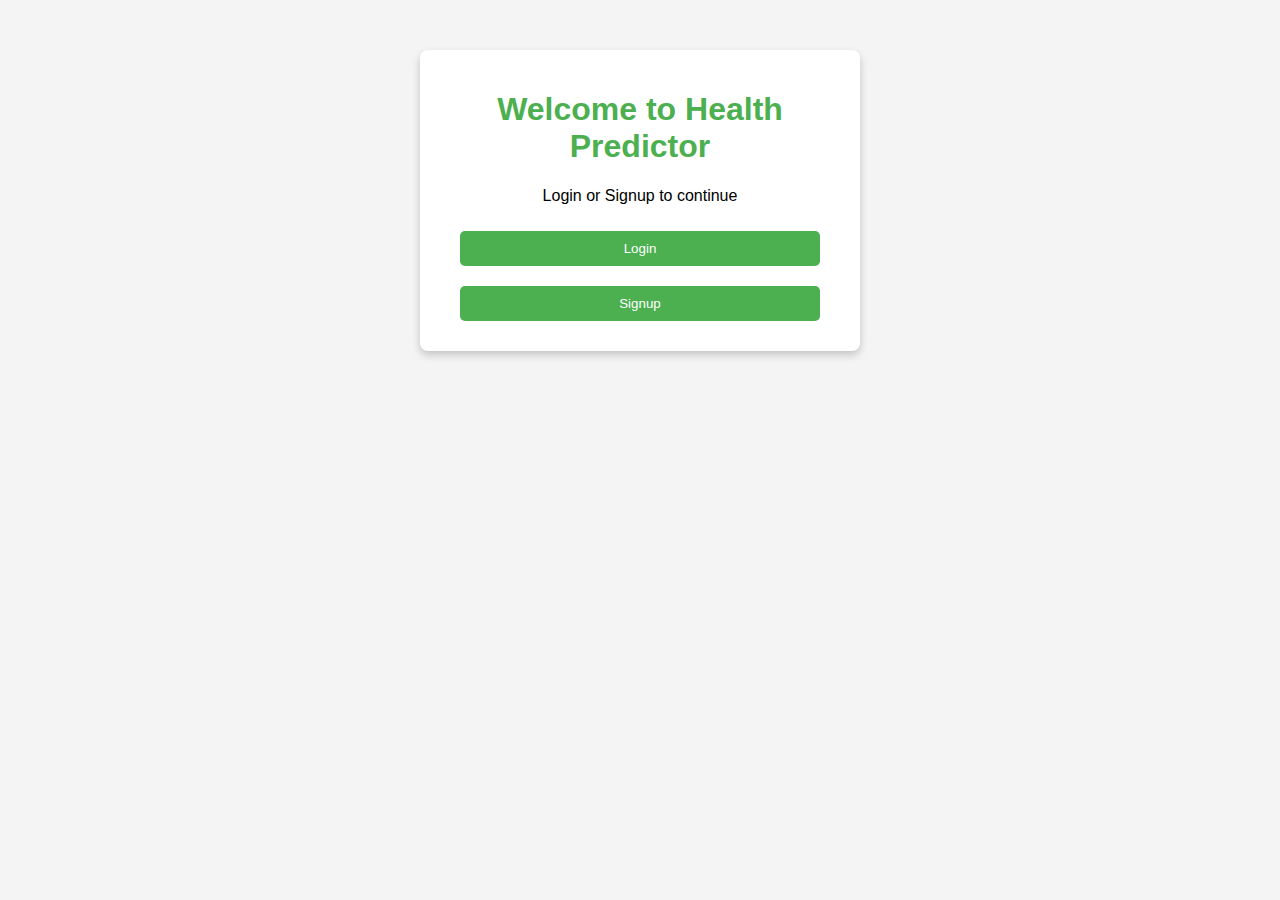
<file: index.html>
<!DOCTYPE html>
<html lang="en">
<head>
    <meta charset="UTF-8">
    <meta name="viewport" content="width=device-width, initial-scale=1.0">
    <title>Welcome - Health Predictor</title>
    <link rel="stylesheet" href="style.css">
</head>
<body>
    <div class="container">
        <h1>Welcome to Health Predictor</h1>
        <p>Login or Signup to continue</p>
        <button onclick="location.href='login.html'">Login</button>
        <button onclick="location.href='signup.html'">Signup</button>
    </div>
</body>
</html>
</file>
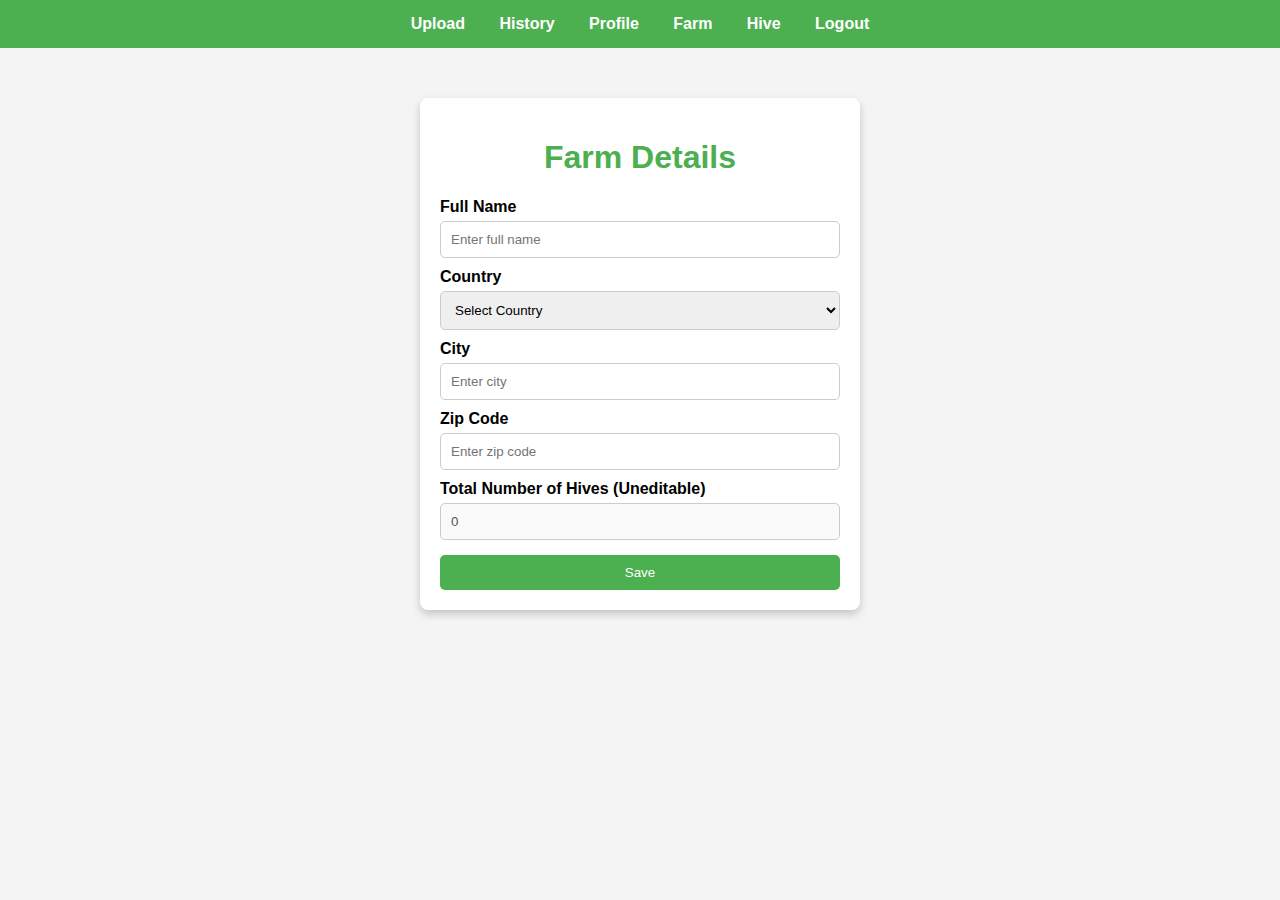
<file: farm.html>
<!DOCTYPE html>
<html lang="en">
<head>
    <meta charset="UTF-8">
    <meta name="viewport" content="width=device-width, initial-scale=1.0">
    <title>Farm Management</title>
    <style>
        body {
            font-family: Arial, sans-serif;
            margin: 0;
            padding: 0;
            background-color: #f4f4f4;
            text-align: center;
        }

        .container {
            width: 90%;
            max-width: 400px;
            margin: 50px auto;
            background: white;
            padding: 20px;
            box-shadow: 0px 4px 8px rgba(0, 0, 0, 0.2);
            border-radius: 8px;
            text-align: left;
        }

        h1 {
            color: #4CAF50;
            text-align: center;
        }

        label {
            font-weight: bold;
            display: block;
            margin-top: 10px;
        }

        input, select, button {
            width: 100%;
            padding: 10px;
            margin-top: 5px;
            border: 1px solid #ccc;
            border-radius: 5px;
            box-sizing: border-box;
        }

        button {
            background-color: #4CAF50;
            color: white;
            cursor: pointer;
            border: none;
            margin-top: 15px;
        }

        button:hover {
            background-color: #45a049;
        }

        .navbar {
            background-color: #4CAF50;
            padding: 15px;
            text-align: center;
        }

        .navbar a {
            color: white;
            text-decoration: none;
            margin: 0 15px;
            font-weight: bold;
        }

        .hidden {
            display: none;
        }
    </style>
</head>
<body>

    <div class="navbar">
        <a href="upload.html">Upload</a>
        <a href="history.html">History</a>
        <a href="profile.html">Profile</a>
        <a href="farm.html">Farm</a>
        <a href="hive_management.html">Hive</a>
        <a href="#" onclick="logout()">Logout</a>
    </div>

    <div class="container">
        <h1>Farm Details</h1>

        <label for="fullname">Full Name</label>
        <input type="text" id="fullname" placeholder="Enter full name">

        <label for="country">Country</label>
        <select id="country">
            <option value="">Select Country</option>
            <option value="USA">USA</option>
            <option value="UK">UK</option>
            <option value="Canada">Canada</option>
            <option value="Pakistan">Pakistan</option>
            <option value="India">India</option>
            <option value="Germany">Germany</option>
            <option value="France">France</option>
            <option value="China">China</option>
            <option value="Japan">Japan</option>
            <option value="Australia">Australia</option>
        </select>

        <label for="city">City</label>
        <input type="text" id="city" placeholder="Enter city">

        <label for="zip">Zip Code</label>
        <input type="text" id="zip" placeholder="Enter zip code">

        <label for="hives">Total Number of Hives (Uneditable)</label>
        <input type="number" id="hives" value="0" disabled>

        <button onclick="saveFarmDetails()">Save</button>
    </div>

    <script>
        const API_URL = "https://bilalhasanniazi-bee-notbee.hf.space";

        async function loadFarmDetails() {
            const userId = localStorage.getItem("user_id");
            if (!userId) {
                alert("Not logged in!");
                return;
            }

            const response = await fetch(`${API_URL}/farm?user_id=${userId}`);
            const farm = await response.json();

            document.getElementById("fullname").value = farm.fullname || "";
            document.getElementById("country").value = farm.country || "";
            document.getElementById("city").value = farm.city || "";
            document.getElementById("zip").value = farm.zip || "";
            document.getElementById("hives").value = farm.hives || "0";
        }

        async function saveFarmDetails() {
            const userId = localStorage.getItem("user_id");
            if (!userId) {
                alert("Not logged in!");
                return;
            }

            const farmData = {
                user_id: userId,
                fullname: document.getElementById("fullname").value,
                country: document.getElementById("country").value,
                city: document.getElementById("city").value,
                zip: document.getElementById("zip").value
            };

            const response = await fetch(`${API_URL}/farm/update`, {
                method: "POST",
                headers: { "Content-Type": "application/json" },
                body: JSON.stringify(farmData)
            });

            const result = await response.json();
            alert(result.message);
        }

        loadFarmDetails();
    </script>

</body>
</html>
</file>
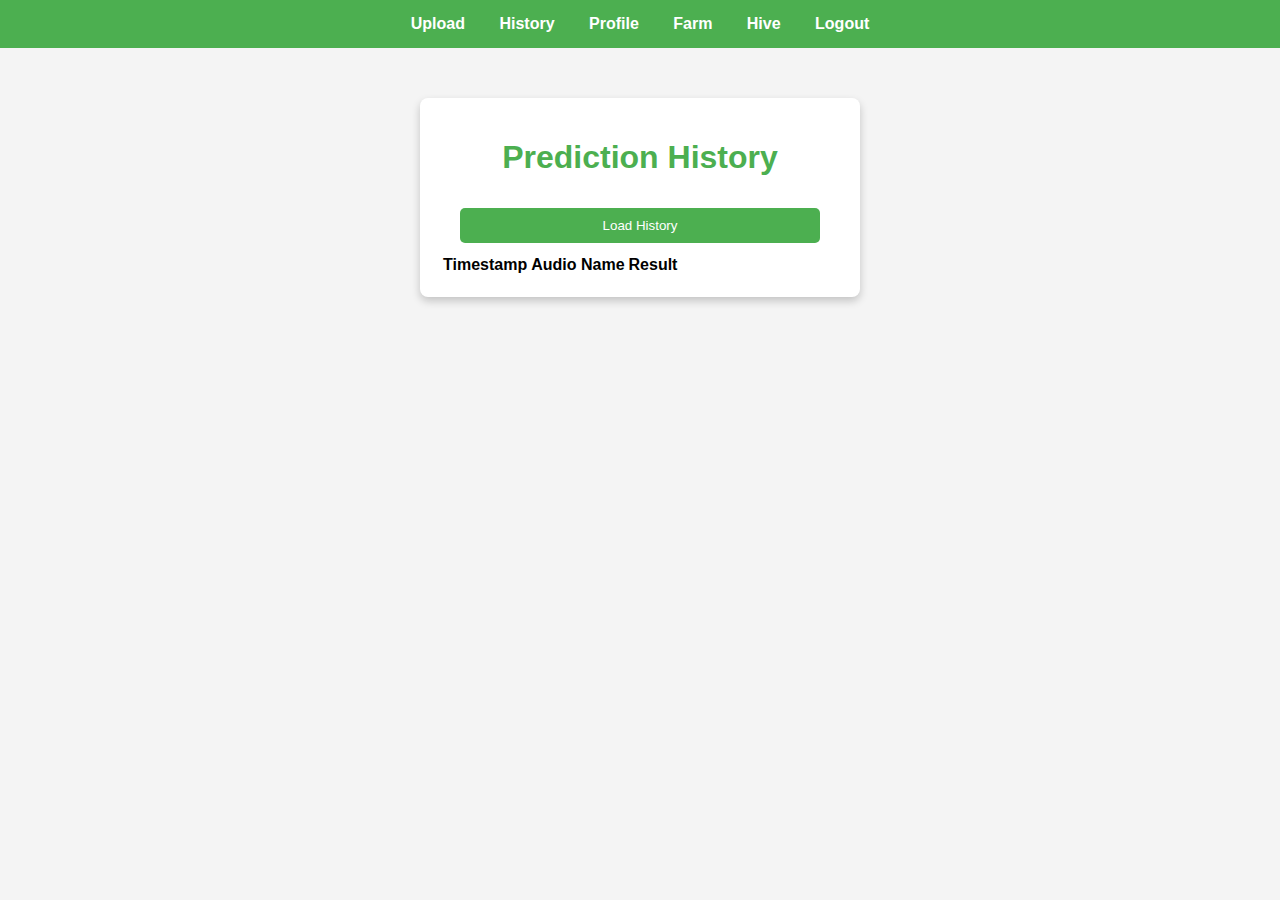
<file: history.html>
<!DOCTYPE html>
<html lang="en">
<head>
    <meta charset="UTF-8">
    <meta name="viewport" content="width=device-width, initial-scale=1.0">
    <title>History - Health Predictor</title>
    <link rel="stylesheet" href="style.css">
</head>
<body>
    <div class="navbar">
        <a href="upload.html">Upload</a>
        <a href="history.html">History</a>
        <a href="profile.html">Profile</a>
        <a href="farm.html">Farm</a>
        <a href="hive_management.html">Hive</a>
        <a href="#" onclick="logout()">Logout</a>
    </div>

    <div class="container">
        <h1>Prediction History</h1>
        <button onclick="fetchHistory()">Load History</button>
        <table id="historyTable">
            <thead>
                <tr>
                    <th>Timestamp</th>
                    <th>Audio Name</th>
                    <th>Result</th>
                </tr>
            </thead>
            <tbody id="historyBody"></tbody>
        </table>
    </div>

    <script src="script.js"></script>
</body>
</html>
</file>
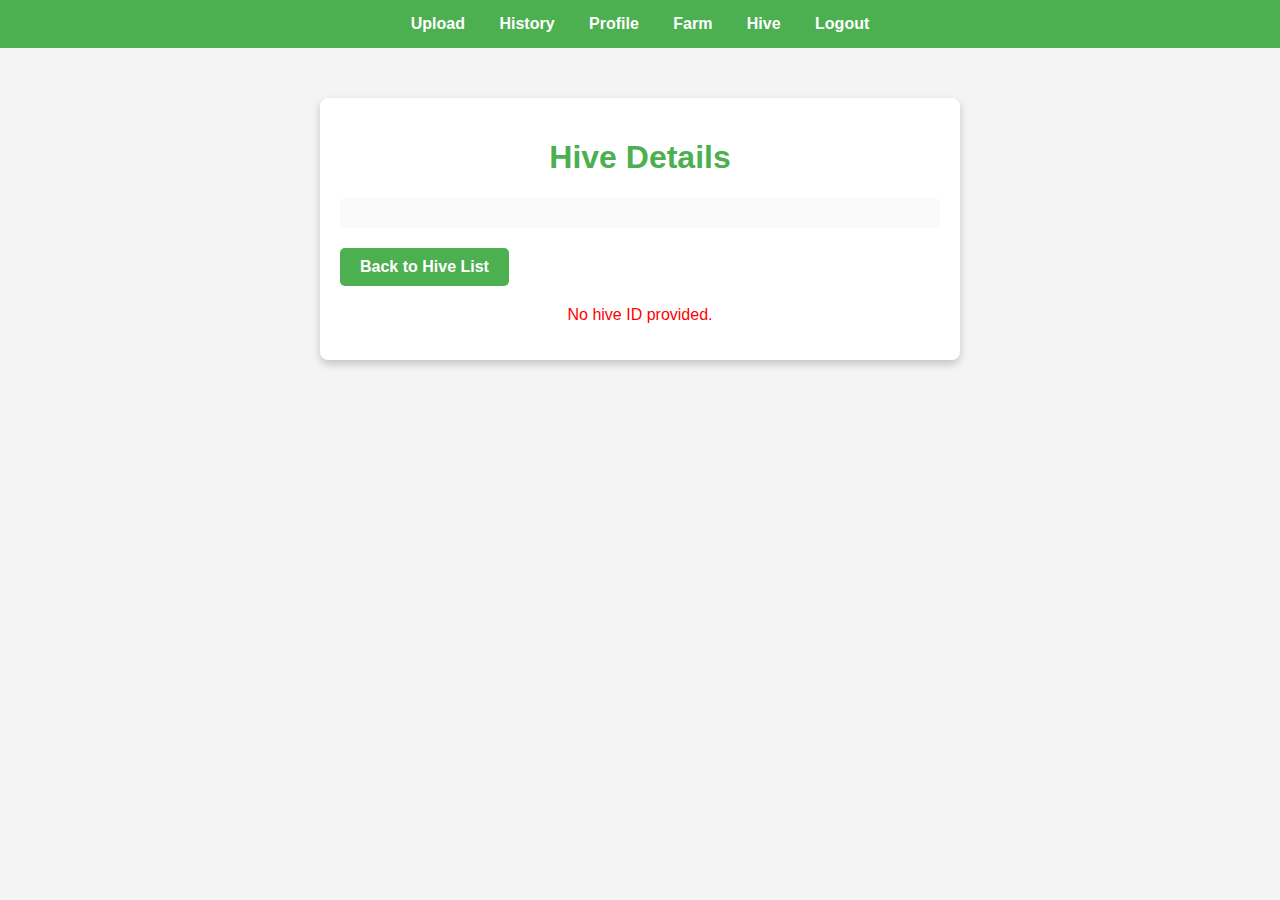
<file: hive_details.html>
<!DOCTYPE html>
<html lang="en">
<head>
    <meta charset="UTF-8">
    <meta name="viewport" content="width=device-width, initial-scale=1.0">
    <title>Hive Details</title>
    <style>
        body {
            font-family: Arial, sans-serif;
            margin: 0;
            padding: 0;
            background-color: #f4f4f4;
            text-align: center;
        }

        .navbar {
            background-color: #4CAF50;
            padding: 15px;
            text-align: center;
        }

        .navbar a {
            color: white;
            text-decoration: none;
            margin: 0 15px;
            font-weight: bold;
        }

        .container {
            width: 90%;
            max-width: 600px;
            margin: 50px auto;
            background: white;
            padding: 20px;
            box-shadow: 0px 4px 8px rgba(0, 0, 0, 0.2);
            border-radius: 8px;
            text-align: left;
        }

        h1 {
            color: #4CAF50;
            text-align: center;
        }

        .details-card {
            padding: 15px;
            background: #f9f9f9;
            border-radius: 5px;
            margin-top: 20px;
        }

        .details-card p {
            margin: 10px 0;
            font-size: 16px;
        }

        .details-card strong {
            color: #333;
        }

        .health-status {
            font-weight: bold;
        }

        .healthy { color: #4CAF50; }
        .unhealthy { color: #f44336; }
        .unknown { color: #888; }

        .back-button {
            display: inline-block;
            margin-top: 20px;
            padding: 10px 20px;
            background-color: #4CAF50;
            color: white;
            text-decoration: none;
            border-radius: 5px;
            font-weight: bold;
        }

        .back-button:hover {
            background-color: #45a049;
        }

        .error {
            color: red;
            text-align: center;
            margin-top: 20px;
        }
    </style>
</head>
<body>

    <div class="navbar">
        <a href="upload.html">Upload</a>
        <a href="history.html">History</a>
        <a href="profile.html">Profile</a>
        <a href="farm.html">Farm</a>
        <a href="hive_management.html">Hive</a>
        <a href="#" onclick="logout()">Logout</a>
    </div>

    <div class="container">
        <h1>Hive Details</h1>
        <div id="hiveDetails" class="details-card"></div>
        <a href="hive_management.html" class="back-button">Back to Hive List</a>
        <p id="errorMessage" class="error hidden"></p>
    </div>

    <script>
        const API_URL = "https://bilalhasanniazi-bee-notbee.hf.space";

        async function loadHiveDetails() {
            // Get hive_id from URL query parameter
            const urlParams = new URLSearchParams(window.location.search);
            const hiveId = urlParams.get("hive_id");

            if (!hiveId) {
                displayError("No hive ID provided.");
                return;
            }

            try {
                // Fetch hive details using hive_id
                const response = await fetch(`${API_URL}/hive_detail?hive_id=${hiveId}`);
                const hive = await response.json();

                if (!hive || hive.error) {
                    displayError("Hive not found or an error occurred.");
                    return;
                }

                // Display hive details
                const hiveDetails = document.getElementById("hiveDetails");
                hiveDetails.innerHTML = `
                    <p><strong>Hive Number:</strong> ${hive.hive_number}</p>
                    <p><strong>Bee Type:</strong> ${hive.bee_type || "N/A"}</p>
                    <p><strong>Number of Frames:</strong> ${hive.number_of_frames || "N/A"}</p>
                    <p><strong>Creation Date:</strong> ${hive.creation_date || "N/A"}</p>
                    <p><strong>Health Status:</strong> <span class="health-status ${getHealthClass(hive.health_status)}">${hive.health_status || "Unknown"}</span></p>
                    <p><strong>Notes:</strong> ${hive.notes || "No notes available"}</p>
                `;
            } catch (error) {
                console.error("Error loading hive details:", error);
                displayError("Error loading hive details. Please try again later.");
            }
        }

        // Helper function to determine health status class
        function getHealthClass(status) {
            if (!status) return "unknown";
            return status.toLowerCase() === "healthy" ? "healthy" : status.toLowerCase() === "unhealthy" ? "unhealthy" : "unknown";
        }

        // Helper function to display error messages
        function displayError(message) {
            const errorMessage = document.getElementById("errorMessage");
            errorMessage.textContent = message;
            errorMessage.classList.remove("hidden");
        }

        // Load hive details when the page loads
        loadHiveDetails();

        function logout() {
            localStorage.removeItem("user_id");
            window.location.href = "login.html";
        }
    </script>

</body>
</html>
</file>
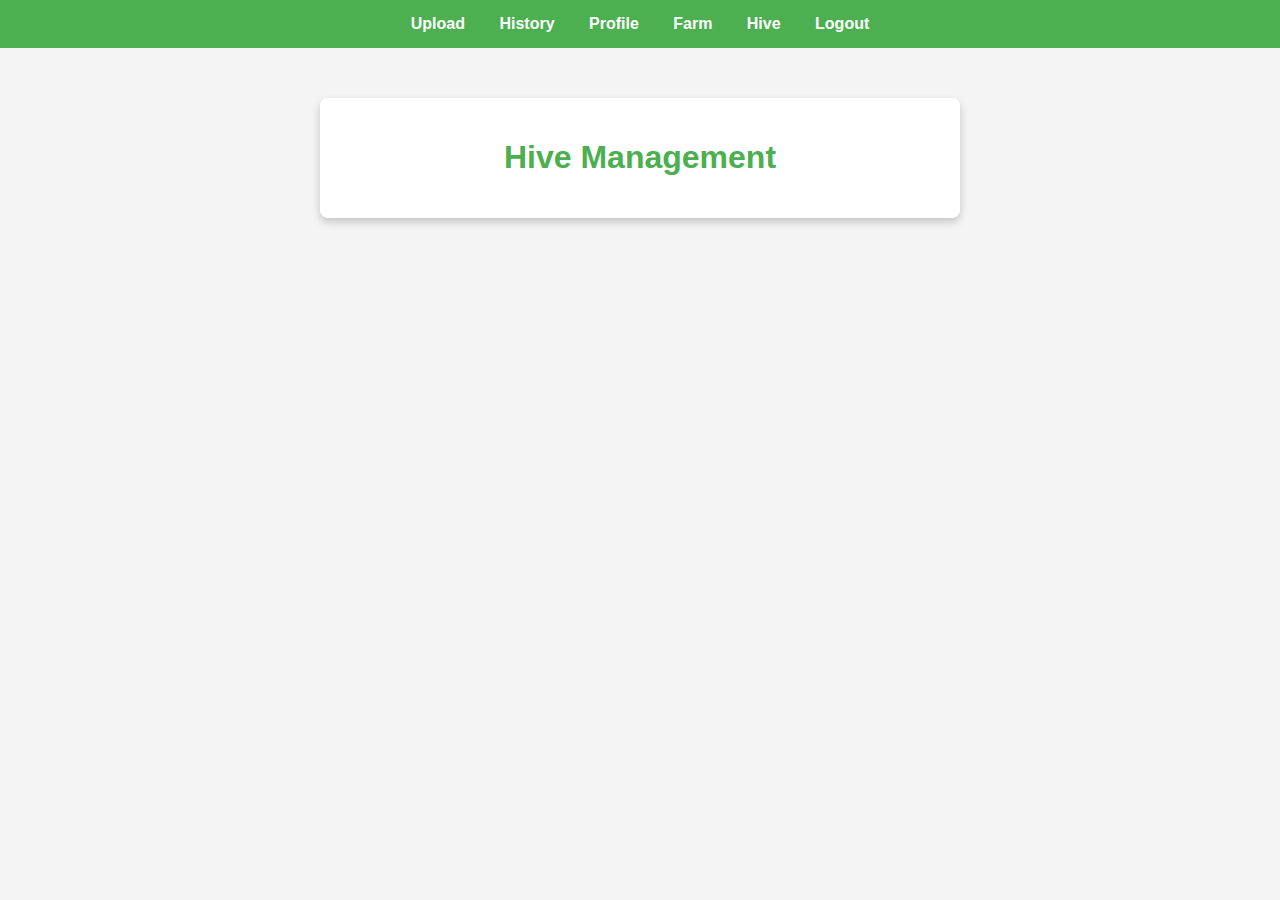
<file: hive_management.html>
<!DOCTYPE html>
<html lang="en">
<head>
    <meta charset="UTF-8">
    <meta name="viewport" content="width=device-width, initial-scale=1.0">
    <title>Hive Management</title>
    <style>
        body {
            font-family: Arial, sans-serif;
            margin: 0;
            padding: 0;
            background-color: #f4f4f4;
            text-align: center;
        }

        .container {
            width: 90%;
            max-width: 600px;
            margin: 50px auto;
            background: white;
            padding: 20px;
            box-shadow: 0px 4px 8px rgba(0, 0, 0, 0.2);
            border-radius: 8px;
            text-align: left;
        }

        h1 {
            color: #4CAF50;
            text-align: center;
        }

        .navbar {
            background-color: #4CAF50;
            padding: 15px;
            text-align: center;
        }

        .navbar a {
            color: white;
            text-decoration: none;
            margin: 0 15px;
            font-weight: bold;
        }

        ul {
            list-style: none;
            padding: 0;
        }

        li {
            background: #e2e2e2;
            margin: 10px 0;
            padding: 10px;
            border-radius: 5px;
            text-align: center;
            font-size: 18px;
            cursor: pointer; /* Indicates clickable */
        }

        li:hover {
            background: #d0d0d0; /* Hover effect */
        }

        .hidden {
            display: none;
        }

        .warning {
            color: red;
            font-weight: bold;
            text-align: center;
            margin-top: 20px;
        }
    </style>
</head>
<body>

    <div class="navbar">
        <a href="upload.html">Upload</a>
        <a href="history.html">History</a>
        <a href="profile.html">Profile</a>
        <a href="farm.html">Farm</a>
        <a href="hive_management.html">Hive</a>
        <a href="#" onclick="logout()">Logout</a>
    </div>

    <div class="container">
        <h1>Hive Management</h1>
        <p class="warning hidden" id="noFarmWarning">You need to register a farm first! <a href="farm.html">Register Farm</a></p>
        <ul id="hiveList"></ul>
    </div>

    <script>
        const API_URL = "https://bilalhasanniazi-bee-notbee.hf.space";

        async function loadHives() {
            const userId = localStorage.getItem("user_id");
            if (!userId) {
                alert("Not logged in!");
                return;
            }

            try {
                // Fetch farm details using /api/farm
                const farmResponse = await fetch(`${API_URL}/farm?user_id=${userId}`);
                const farmData = await farmResponse.json();

                if (!farmData || farmData.error) {
                    document.getElementById("noFarmWarning").classList.remove("hidden");
                    return;
                }

                const farmId = farmData.farm_id;
                if (!farmId) {
                    document.getElementById("noFarmWarning").classList.remove("hidden");
                    return;
                }

                // Fetch hives using /api/hives with farm_id
                const hivesResponse = await fetch(`${API_URL}/hives?farm_id=${farmId}`);
                const hives = await hivesResponse.json();

                if (!hives || hives.error) {
                    const hiveList = document.getElementById("hiveList");
                    hiveList.innerHTML = "<li>No hives found for this farm.</li>";
                    return;
                }

                // Populate the hive list with clickable items
                const hiveList = document.getElementById("hiveList");
                hiveList.innerHTML = "";

                hives.forEach(hive => {
                    const li = document.createElement("li");
                    li.textContent = `Hive ${hive.hive_number}`; // Display hive_number
                    li.dataset.hiveId = hive.hive_id; // Store hive_id in data attribute
                    li.addEventListener("click", () => {
                        window.location.href = `hive_details.html?hive_id=${hive.hive_id}`;
                    });
                    hiveList.appendChild(li);
                });
            } catch (error) {
                console.error("Error loading hives:", error);
                document.getElementById("hiveList").innerHTML = "<li>Error loading hives. Please try again later.</li>";
            }
        }

        loadHives();

        function logout() {
            localStorage.removeItem("user_id");
            window.location.href = "login.html";
        }
    </script>

</body>
</html>
</file>
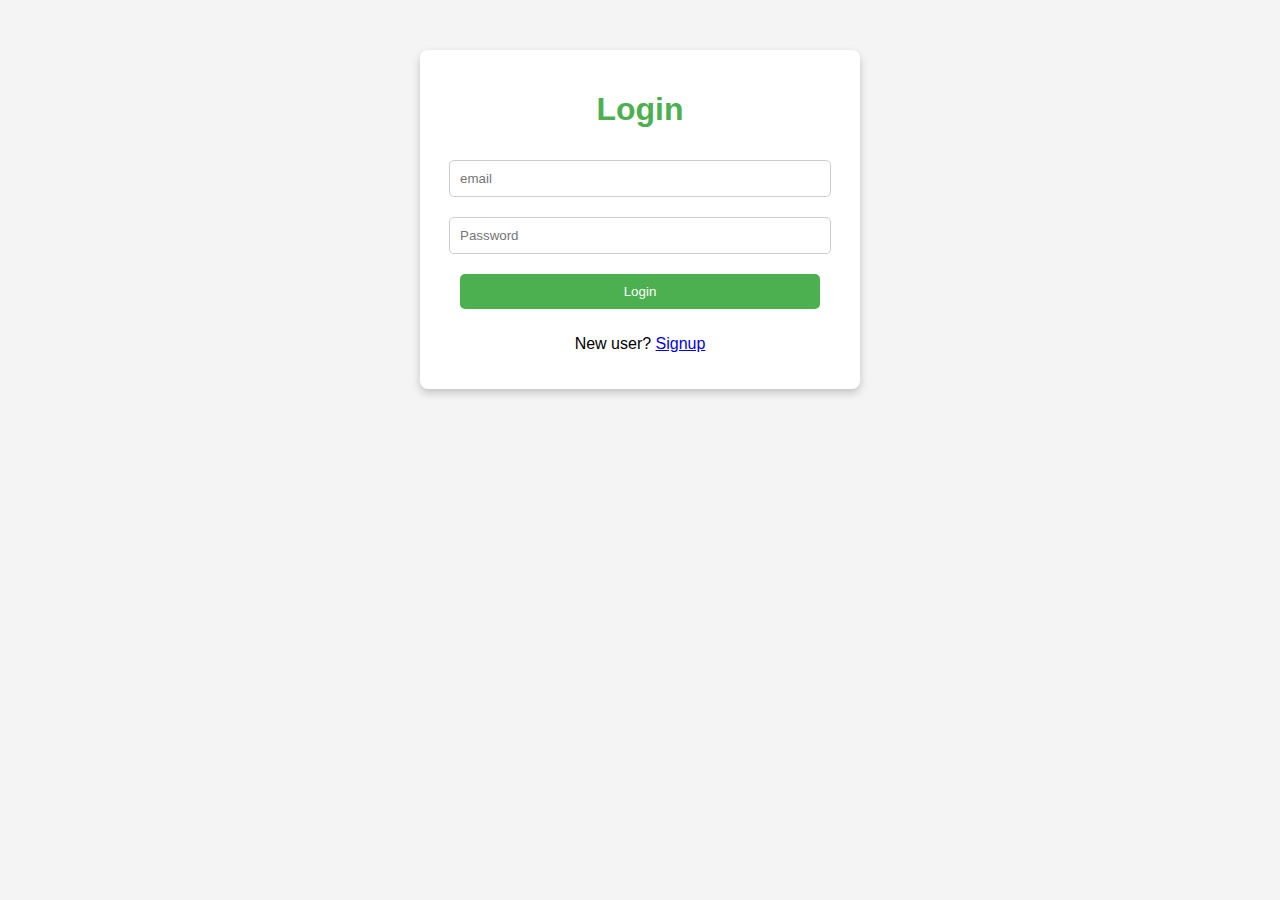
<file: login.html>
<!DOCTYPE html>
<html lang="en">
<head>
    <meta charset="UTF-8">
    <meta name="viewport" content="width=device-width, initial-scale=1.0">
    <title>Login - Health Predictor</title>
    <link rel="stylesheet" href="style.css">
</head>
<body>
    <div class="container">
        <h1>Login</h1>
        <input type="text" id="loginemail" placeholder="email" required>
        <input type="password" id="loginPassword" placeholder="Password" required>
        <button onclick="login()">Login</button>
        <p>New user? <a href="signup.html">Signup</a></p>
    </div>
    <script src="script.js"></script>
</body>
</html>
</file>
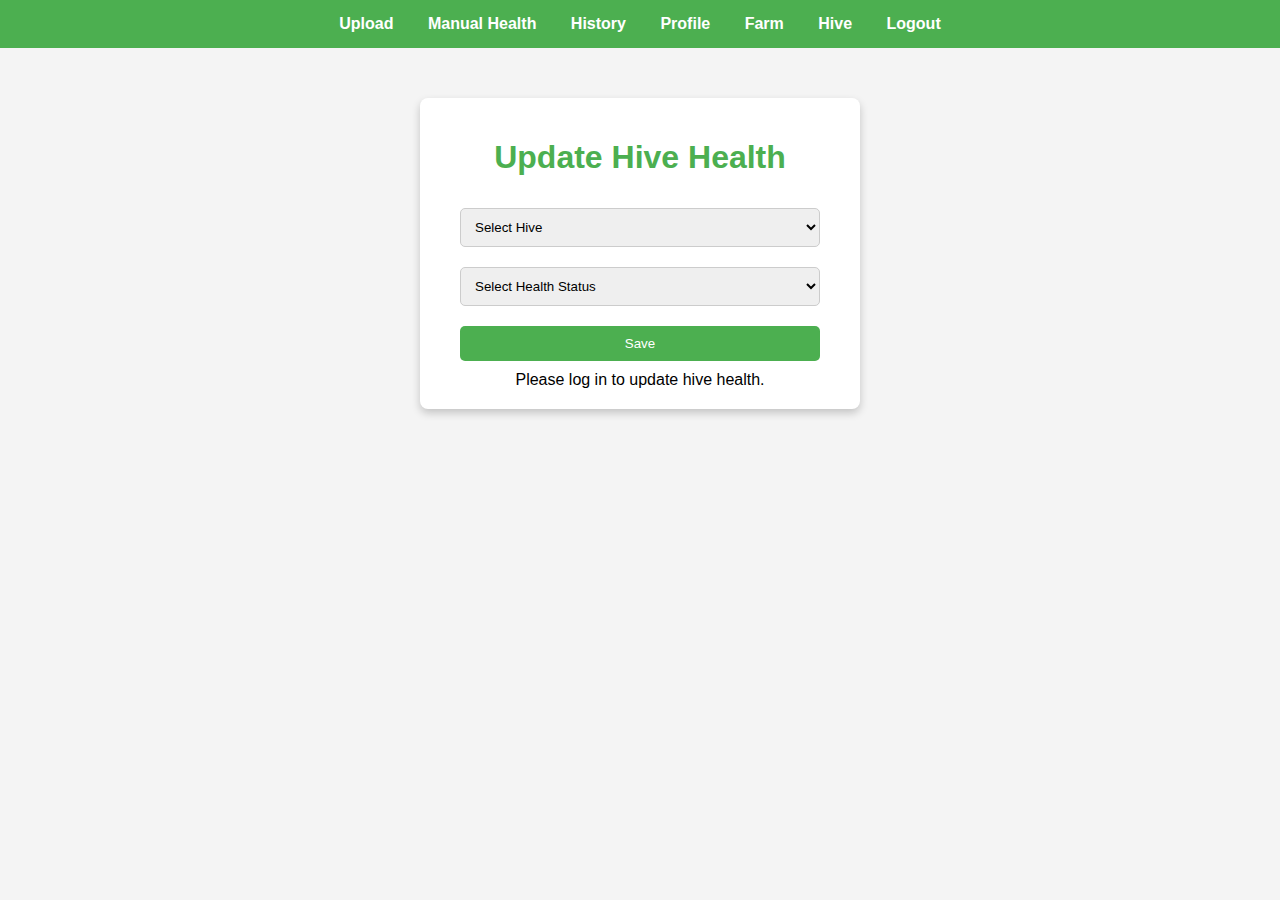
<file: manual_health.html>
<!DOCTYPE html>
<html lang="en">
<head>
    <meta charset="UTF-8">
    <meta name="viewport" content="width=device-width, initial-scale=1.0">
    <title>Update Hive Health</title>
    <style>
        body {
            font-family: Arial, sans-serif;
            margin: 0;
            padding: 0;
            background-color: #f4f4f4;
            text-align: center;
        }

        .container {
            width: 90%;
            max-width: 400px;
            margin: 50px auto;
            background: white;
            padding: 20px;
            box-shadow: 0px 4px 8px rgba(0, 0, 0, 0.2);
            border-radius: 8px;
        }

        h1 {
            color: #4CAF50;
        }

        select, button {
            width: 90%;
            padding: 10px;
            margin: 10px 0;
            border: 1px solid #ccc;
            border-radius: 5px;
            box-sizing: border-box;
        }

        button {
            background-color: #4CAF50;
            color: white;
            cursor: pointer;
            border: none;
        }

        button:hover {
            background-color: #45a049;
        }

        .navbar {
            background-color: #4CAF50;
            padding: 15px;
        }

        .navbar a {
            color: white;
            text-decoration: none;
            margin: 0 15px;
            font-weight: bold;
        }

        .loader {
            display: none;
            border: 4px solid #f3f3f3;
            border-top: 4px solid #4CAF50;
            border-radius: 50%;
            width: 30px;
            height: 30px;
            animation: spin 1s linear infinite;
            margin: 10px auto;
        }

        @keyframes spin {
            0% { transform: rotate(0deg); }
            100% { transform: rotate(360deg); }
        }
    </style>
</head>
<body>
    <div class="navbar">
        <a href="upload.html">Upload</a>
        <a href="manual_health.html">Manual Health</a>
        <a href="history.html">History</a>
        <a href="profile.html">Profile</a>
        <a href="farm.html">Farm</a>
        <a href="hive_management.html">Hive</a>
        <a href="#" onclick="logout()">Logout</a>
    </div>

    <div class="container">
        <h1>Update Hive Health</h1>
        <form id="healthForm" onsubmit="updateHealth(event)">
            <select id="hiveSelect" required>
                <option value="" disabled selected>Select Hive</option>
            </select>
            <select id="healthStatus" required>
                <option value="" disabled selected>Select Health Status</option>
                <option value="Healthy">Healthy</option>
                <option value="Mite">Mite</option>
                <option value="No Queen">No Queen</option>
                <option value="Brood">Brood</option>
            </select>
            <button type="submit">Save</button>
        </form>
        <div class="loader" id="loader"></div>
        <div id="result"></div>
    </div>

    <script>
        const API_URL = "https://bilalhasanniazi-bee-notbee.hf.space";

        async function loadHives() {
            const userId = localStorage.getItem("user_id");
            if (!userId) {
                document.getElementById("result").innerText = "Please log in to update hive health.";
                return;
            }

            try {
                const farmResponse = await fetch(`${API_URL}/farm?user_id=${userId}`);
                const farmData = await farmResponse.json();

                if (!farmData || farmData.error) {
                    document.getElementById("result").innerText = "No farm found for user.";
                    return;
                }

                const farmId = farmData.farm_id;
                const hivesResponse = await fetch(`${API_URL}/hives?farm_id=${farmId}`);
                const hives = await hivesResponse.json();

                const hiveSelect = document.getElementById("hiveSelect");
                hiveSelect.innerHTML = '<option value="" disabled selected>Select Hive</option>';

                if (hives && !hives.error) {
                    hives.forEach(hive => {
                        const option = document.createElement("option");
                        option.value = hive.hive_id;
                        option.textContent = `Hive ${hive.hive_number}`;
                        hiveSelect.appendChild(option);
                    });
                } else {
                    document.getElementById("result").innerText = "No hives found for this farm.";
                }
            } catch (error) {
                console.error("Error loading hives:", error);
                document.getElementById("result").innerText = "Error loading hives. Please try again.";
            }
        }

        async function updateHealth(event) {
            event.preventDefault();
            const userId = localStorage.getItem("user_id");
            const hiveId = document.getElementById("hiveSelect").value;
            const healthStatus = document.getElementById("healthStatus").value;
            const loader = document.getElementById("loader");
            const resultDiv = document.getElementById("result");

            if (!userId) {
                resultDiv.innerText = "Please log in to update hive health.";
                return;
            }

            if (!hiveId || !healthStatus) {
                resultDiv.innerText = "Please select a hive and health status.";
                return;
            }

            loader.style.display = "block";
            resultDiv.innerText = "";

            const payload = {
                hive_id: hiveId,
                health_status: healthStatus
            };

            try {
                const response = await fetch(`${API_URL}/manual_health_update`, {
                    method: "POST",
                    headers: {
                        "Content-Type": "application/json"
                    },
                    body: JSON.stringify(payload)
                });
                const result = await response.json();

                if (result.success) {
                    resultDiv.innerText = "Health status updated successfully!";
                } else {
                    resultDiv.innerText = `Error: ${result.error}`;
                }
            } catch (error) {
                console.error("Error updating health status:", error);
                resultDiv.innerText = "Error updating health status. Please try again.";
            } finally {
                loader.style.display = "none";
            }
        }

        function logout() {
            localStorage.removeItem("user_id");
            window.location.href = "login.html";
        }

        // Load hives when the page loads
        loadHives();
    </script>
</body>
</html>
</file>
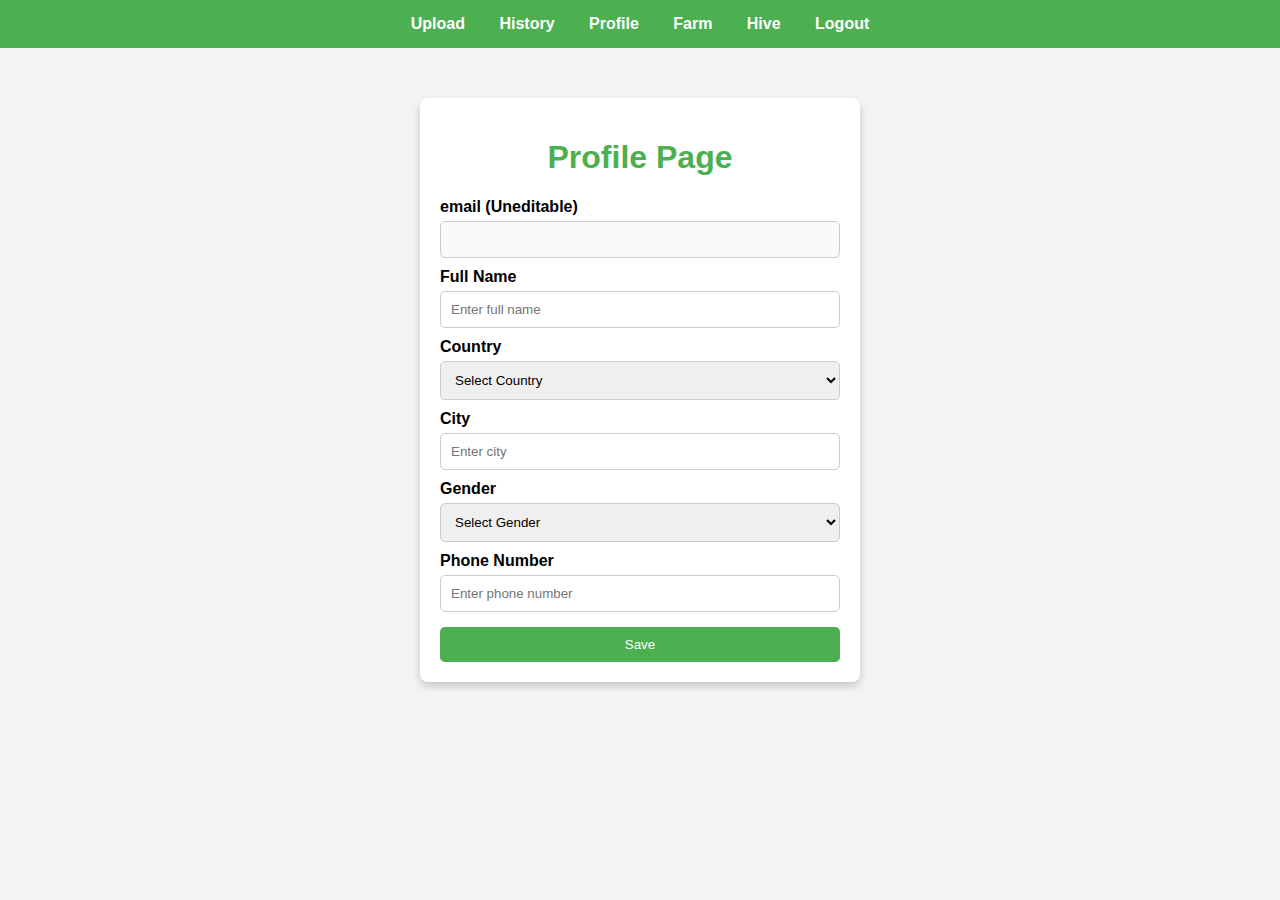
<file: profile.html>
<!DOCTYPE html>
<html lang="en">
<head>
    <meta charset="UTF-8">
    <meta name="viewport" content="width=device-width, initial-scale=1.0">
    <title>Profile</title>
    <style>
        body {
            font-family: Arial, sans-serif;
            margin: 0;
            padding: 0;
            background-color: #f4f4f4;
            text-align: center;
        }

        .container {
            width: 90%;
            max-width: 400px;
            margin: 50px auto;
            background: white;
            padding: 20px;
            box-shadow: 0px 4px 8px rgba(0, 0, 0, 0.2);
            border-radius: 8px;
            text-align: left;
        }

        h1 {
            color: #4CAF50;
            text-align: center;
        }

        label {
            font-weight: bold;
            display: block;
            margin-top: 10px;
        }

        input, select, button {
            width: 100%;
            padding: 10px;
            margin-top: 5px;
            border: 1px solid #ccc;
            border-radius: 5px;
            box-sizing: border-box;
        }

        button {
            background-color: #4CAF50;
            color: white;
            cursor: pointer;
            border: none;
            margin-top: 15px;
        }

        button:hover {
            background-color: #45a049;
        }

        .navbar {
            background-color: #4CAF50;
            padding: 15px;
            text-align: center;
        }

        .navbar a {
            color: white;
            text-decoration: none;
            margin: 0 15px;
            font-weight: bold;
        }

        .hidden {
            display: none;
        }
    </style>
</head>
<body>

    <div class="navbar">
      <a href="upload.html">Upload</a>
        <a href="history.html">History</a>
        <a href="profile.html">Profile</a>
        <a href="farm.html">Farm</a>
        <a href="hive_management.html">Hive</a>
        <a href="#" onclick="logout()">Logout</a>
    </div>

    <div class="container">
        <h1>Profile Page</h1>
        
        <label for="email">email (Uneditable)</label>
        <input type="text" id="email" disabled>
        
        <label for="fullname">Full Name</label>
        <input type="text" id="fullname" placeholder="Enter full name">

        <label for="country">Country</label>
        <select id="country">
            <option value="">Select Country</option>
            <option value="USA">USA</option>
            <option value="UK">UK</option>
            <option value="Canada">Canada</option>
            <option value="Pakistan">Pakistan</option>
            <option value="India">India</option>
            <option value="Germany">Germany</option>
            <option value="France">France</option>
            <option value="China">China</option>
            <option value="Japan">Japan</option>
            <option value="Australia">Australia</option>
        </select>

        <label for="city">City</label>
        <input type="text" id="city" placeholder="Enter city">

        <label for="gender">Gender</label>
        <select id="gender">
            <option value="">Select Gender</option>
            <option value="Male">Male</option>
            <option value="Female">Female</option>
            <option value="Other">Other</option>
        </select>

        <label for="phone_number">Phone Number</label>
        <input type="text" id="phone_number" placeholder="Enter phone number">

        <button onclick="saveProfile()">Save</button>
    </div>

    <script>
        const API_URL = "https://bilalhasanniazi-bee-notbee.hf.space";

        async function loadProfile() {
            const userId = localStorage.getItem("user_id");
            if (!userId) {
                alert("Not logged in!");
                return;
            }

            const response = await fetch(`${API_URL}/profile?user_id=${userId}`);
            const user = await response.json();

            document.getElementById("email").value = user.email;
            document.getElementById("fullname").value = user.fullname || "";
            document.getElementById("country").value = user.country || "";
            document.getElementById("city").value = user.city || "";
            document.getElementById("gender").value = user.gender || "";
            document.getElementById("phone_number").value = user.phone_number || "";
        }

        async function saveProfile() {
            const userId = localStorage.getItem("user_id");
            if (!userId) {
                alert("Not logged in!");
                return;
            }

            const profileData = {
                user_id: userId,
                fullname: document.getElementById("fullname").value,
                country: document.getElementById("country").value,
                city: document.getElementById("city").value,
                gender: document.getElementById("gender").value,
                phone_number: document.getElementById("phone_number").value
            };

            const response = await fetch(`${API_URL}/profile/update`, {
                method: "POST",
                headers: { "Content-Type": "application/json" },
                body: JSON.stringify(profileData)
            });

            const result = await response.json();
            alert(result.message);
        }

        loadProfile();
    </script>

</body>
</html>
</file>
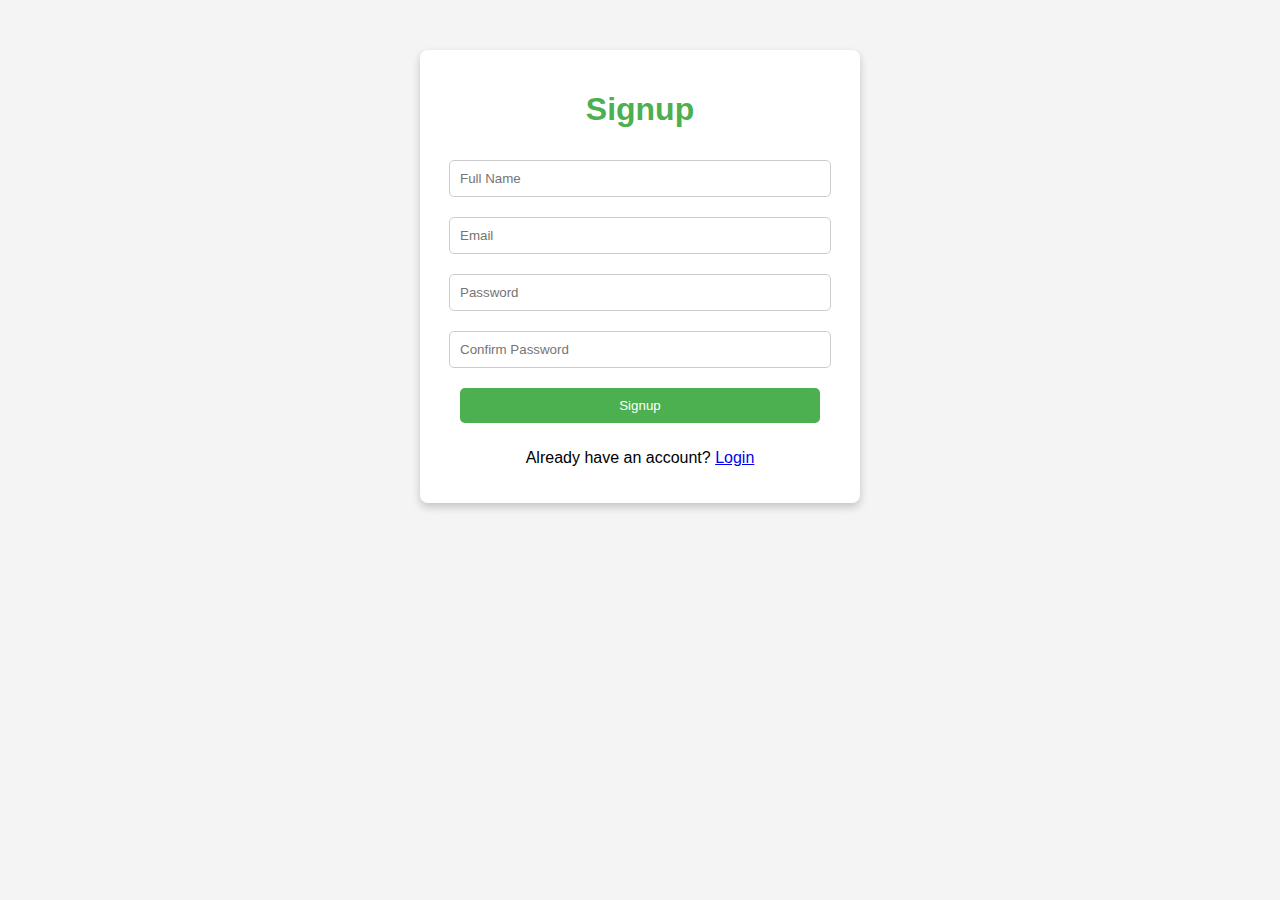
<file: signup.html>
<!DOCTYPE html>
<html lang="en">
<head>
    <meta charset="UTF-8">
    <meta name="viewport" content="width=device-width, initial-scale=1.0">
    <title>Signup - Health Predictor</title>
    <link rel="stylesheet" href="style.css">
</head>
<body>
    <div class="container">
        <h1>Signup</h1>
        <input type="text" id="signupFullName" placeholder="Full Name" required>
        <input type="email" id="signupEmail" placeholder="Email" required>
        <input type="password" id="signupPassword" placeholder="Password" required>
        <input type="password" id="signupConfirmPassword" placeholder="Confirm Password" required>
        <button onclick="signup()">Signup</button>
        <p>Already have an account? <a href="login.html">Login</a></p>
    </div>
    <script src="script.js"></script>
</body>
</html>
</file>
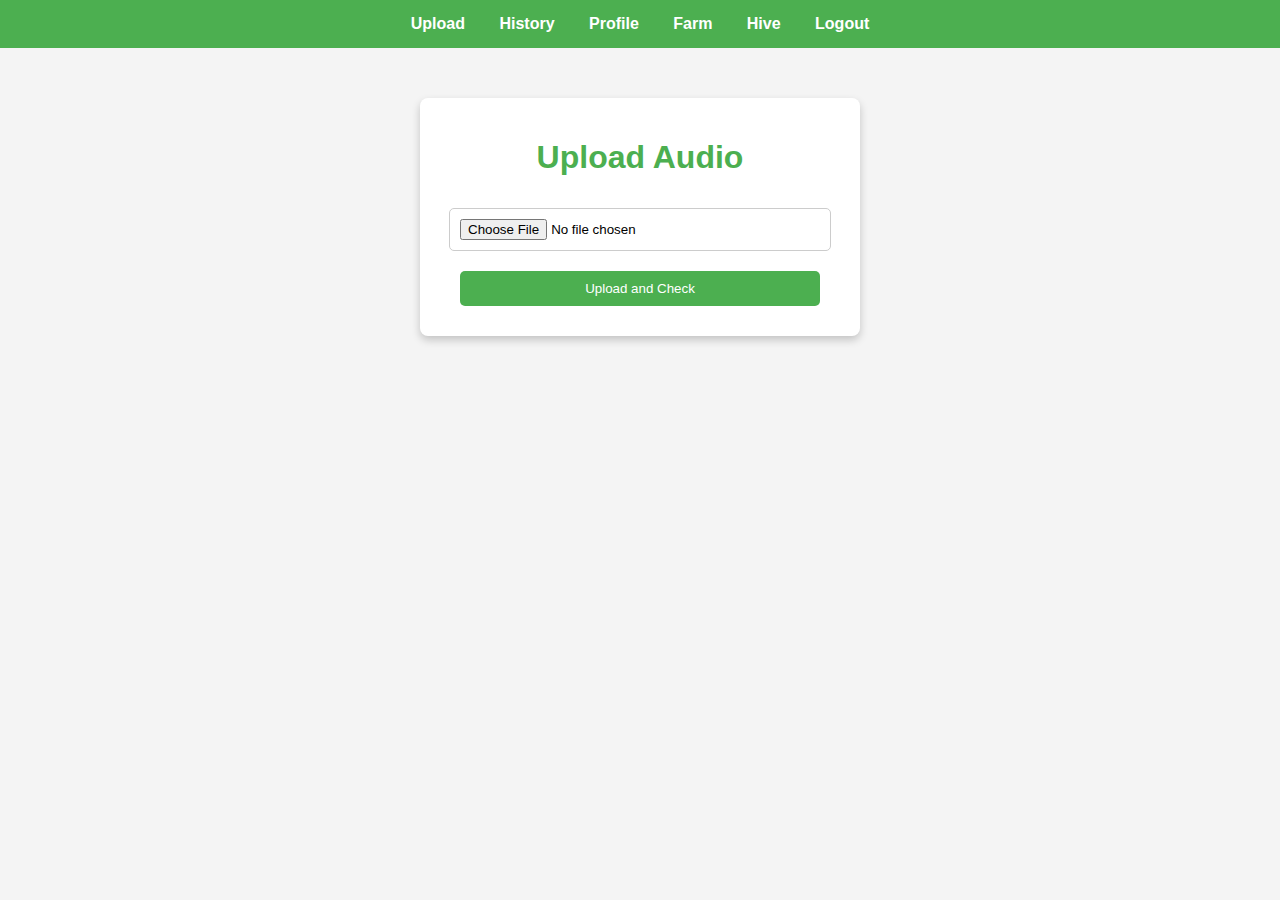
<file: upload.html>
<!DOCTYPE html>
<html lang="en">
<head>
    <meta charset="UTF-8">
    <meta name="viewport" content="width=device-width, initial-scale=1.0">
    <title>Upload - Health Predictor</title>
    <link rel="stylesheet" href="style.css">
</head>
<body>
    <div class="navbar">
     <a href="upload.html">Upload</a>
        <a href="history.html">History</a>
        <a href="profile.html">Profile</a>
        <a href="farm.html">Farm</a>
        <a href="hive_management.html">Hive</a>
        <a href="#" onclick="logout()">Logout</a>
    </div>

    <div class="container">
        <h1>Upload Audio</h1>
        <form id="predictForm" onsubmit="predict(event)">
            <input type="file" id="audio" accept="audio/*" required><br>
            <button type="submit">Upload and Check</button>
        </form>
        <div id="result"></div>
    </div>

    <script src="script.js"></script>
</body>
</html>
</file>
<file: style.css>
body {
    font-family: Arial, sans-serif;
    margin: 0;
    padding: 0;
    background-color: #f4f4f4;
    text-align: center;
}

.container {
    width: 90%;
    max-width: 400px;
    margin: 50px auto;
    background: white;
    padding: 20px;
    box-shadow: 0px 4px 8px rgba(0, 0, 0, 0.2);
    border-radius: 8px;
}

h1 {
    color: #4CAF50;
}

input, button {
    width: 90%;
    padding: 10px;
    margin: 10px 0;
    border: 1px solid #ccc;
    border-radius: 5px;
}

button {
    background-color: #4CAF50;
    color: white;
    cursor: pointer;
    border: none;
}

button:hover {
    background-color: #45a049;
}

.navbar {
    background-color: #4CAF50;
    padding: 15px;
}

.navbar a {
    color: white;
    text-decoration: none;
    margin: 0 15px;
    font-weight: bold;
}

.hidden {
    display: none;
}
</file>
